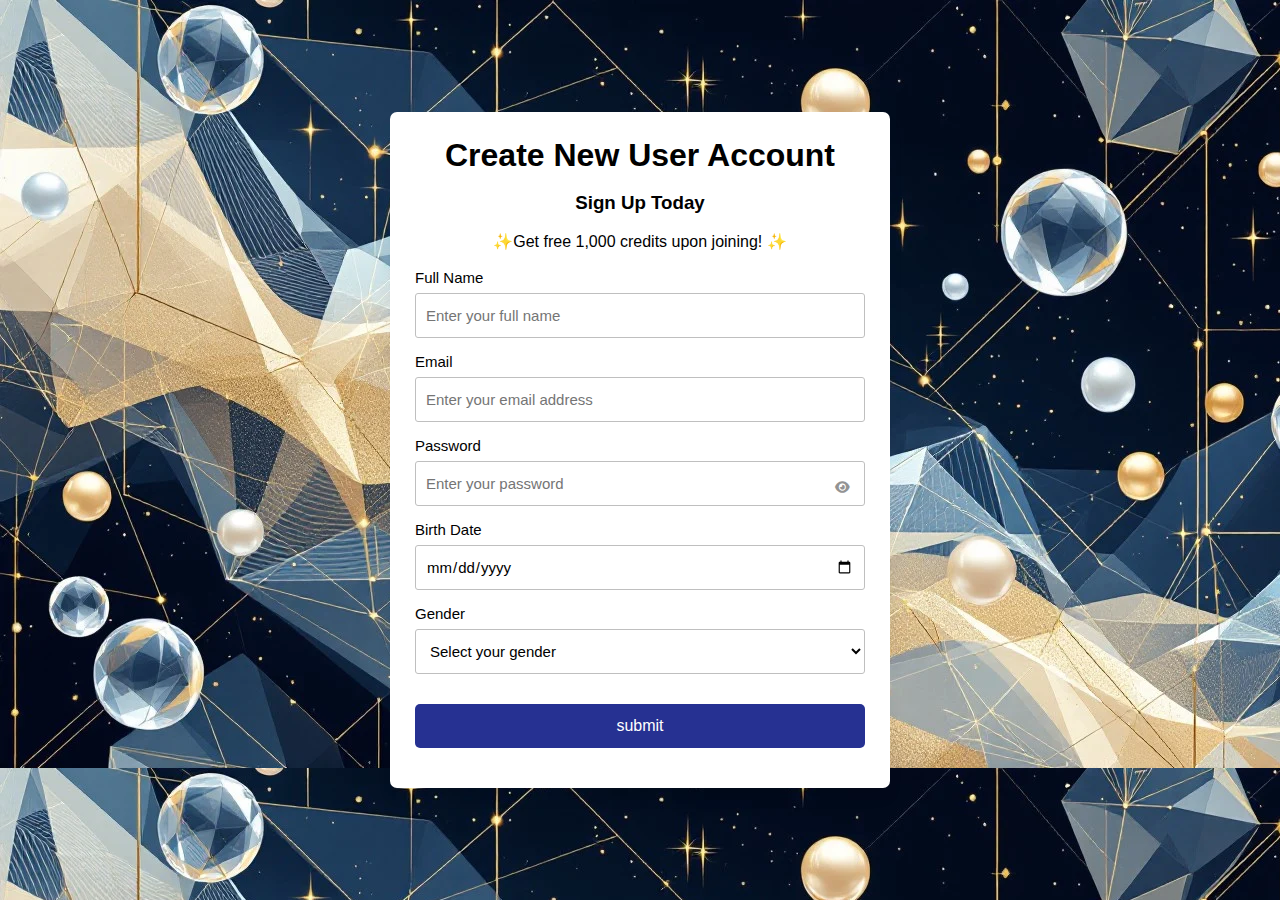
<file: Signup_Form/index.html>
<!DOCTYPE html>
<html lang="en">
<head>
    <meta charset="UTF-8">
    <meta name="viewport" content="width=device-width, initial-scale=1.0">
    <title>Sign Up</title>
    <link rel="stylesheet" href="style.css">
    <link rel="stylesheet" href="https://cdnjs.cloudflare.com/ajax/libs/font-awesome/6.2.1/css/all.min.css" />
    <link rel="icon" type="image/png" href="book_4_spark.png">
</head>
<body>
<form action="thankyou.html">
    <h1>Create New User Account</h1>
    <br>
    <h3>Sign Up Today</h3>
    <br>
    <p>✨Get free 1,000 credits upon joining! ✨</p>
    <br>
    <div class="form-group fullname">
        <label for="fullname">Full Name</label>
        <input type="text" id="fullname" placeholder="Enter your full name">
    </div>
    <div class="form-group email">
        <label for="email">Email</label>
        <input type="text" id="email" placeholder="Enter your email address">
    </div>
    <div class="form-group password">
        <label for="password">Password</label>
        <input type="text" id="password" placeholder="Enter your password">
        <i id="pass-toggle-btn" class="fa-solid fa-eye"></i>
    </div>
    <div class="form-group date">
        <label for="date">Birth Date</label>
        <input type="date" id="date" placeholder="Select your date">
    </div>
    <div class="form-group gender">
        <label for="gender" id="gender">Gender</label>
        <select id="gender">
            <option value="" selected disabled>Select your gender</option>
            <option value="male">Male</option>
            <option value="female">Female</option>
            <option value="other">Other</option>
        </select>
    </div>
    <div class="form-group submit-btn">
        <input type="submit" value="submit">
    </div>
    </form>
<script src="index.js"></script>
</body>
</html>
</file>
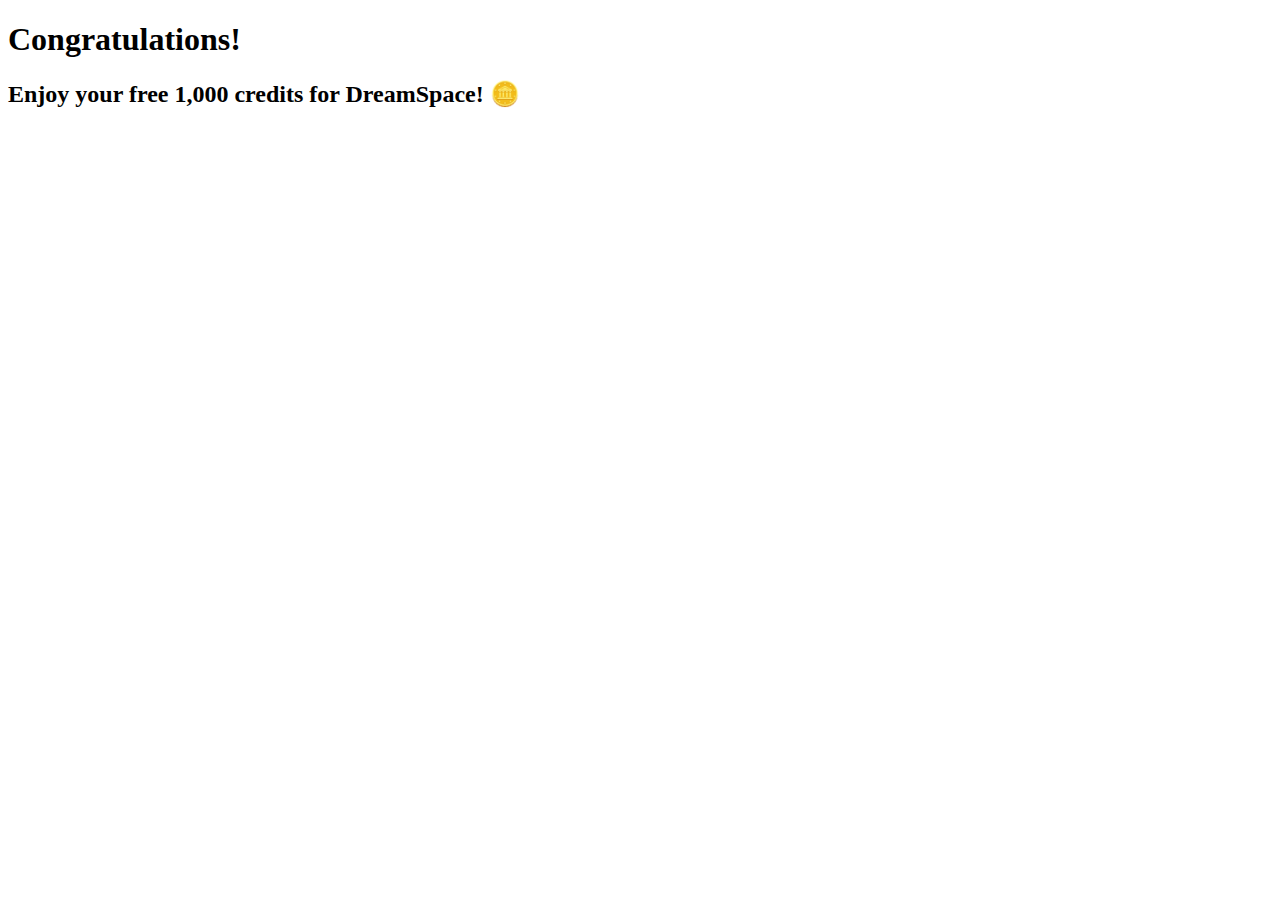
<file: Signup_Form/thankyou.html>
<!DOCTYPE html>
<html lang="en">
<head>
    <meta charset="UTF-8">
    <meta name="viewport" content="width=device-width, initial-scale=1.0">
    <title>Thank You</title>
</head>
<body>
    <h1>Congratulations!</h1>
    <h2>Enjoy your free 1,000 credits for DreamSpace! 🪙</h2>


</body>
</html>
</file>
<file: Signup_Form/style.css>
* {
    margin: 0;
    padding: 0;
    box-sizing: border-box;
    font-family: 'Open Sans', sans-serif;
  }
  body {
    display: flex;
    align-items: center;
    justify-content: center;
    padding: 0 10px;
    min-height: 100vh;
    background-image: url('StockCake-Celestial\ Geometric\ Dreams_1735258100.jpg');
  }
  form {
    padding: 25px;
    background: #fff;
    max-width: 500px;
    width: 100%;
    border-radius: 7px;
    box-shadow: 0 10px 15px rgba(0, 0, 0, 0.05);
  }
  h3{
    text-align: center;
  }
  p{
    text-align: center;
  }
  h1{
    text-align: center;
  }
  form h2 {
    font-size: 27px;
    text-align: center;
    margin: 0px 0 30px;
  }
  form .form-group {
    margin-bottom: 15px;
    position: relative;
  }
  form label {
    display: block;
    font-size: 15px;
    margin-bottom: 7px;
  }
  form input,
  form select {
    height: 45px;
    padding: 10px;
    width: 100%;
    font-size: 15px;
    outline: none;
    background: #fff;
    border-radius: 3px;
    border: 1px solid #bfbfbf;
  }
  form input:focus,
  form select:focus {
    border-color: #9a9a9a;
  }
  form input.error,
  form select.error {
    border-color: #f91919;
    background: #f9f0f1;
  }
  form small {
    font-size: 14px;
    margin-top: 5px;
    display: block;
    color: #f91919;
  }
  form .password i {
    position: absolute;
    right: 0px;
    height: 45px;
    top: 28px;
    font-size: 13px;
    line-height: 45px;
    width: 45px;
    cursor: pointer;
    color: #939393;
    text-align: center;
  }
  .submit-btn {
    margin-top: 30px;
  }
  .submit-btn input {
    color: white;
    border: none;
    height: auto;
    font-size: 16px;
    padding: 13px 0;
    border-radius: 5px;
    cursor: pointer;
    font-weight: 500;
    text-align: center;
    background: #263192;
    transition: 0.2s ease;
  }
  .submit-btn input:hover {
    background: #000957;
  }
</file>
